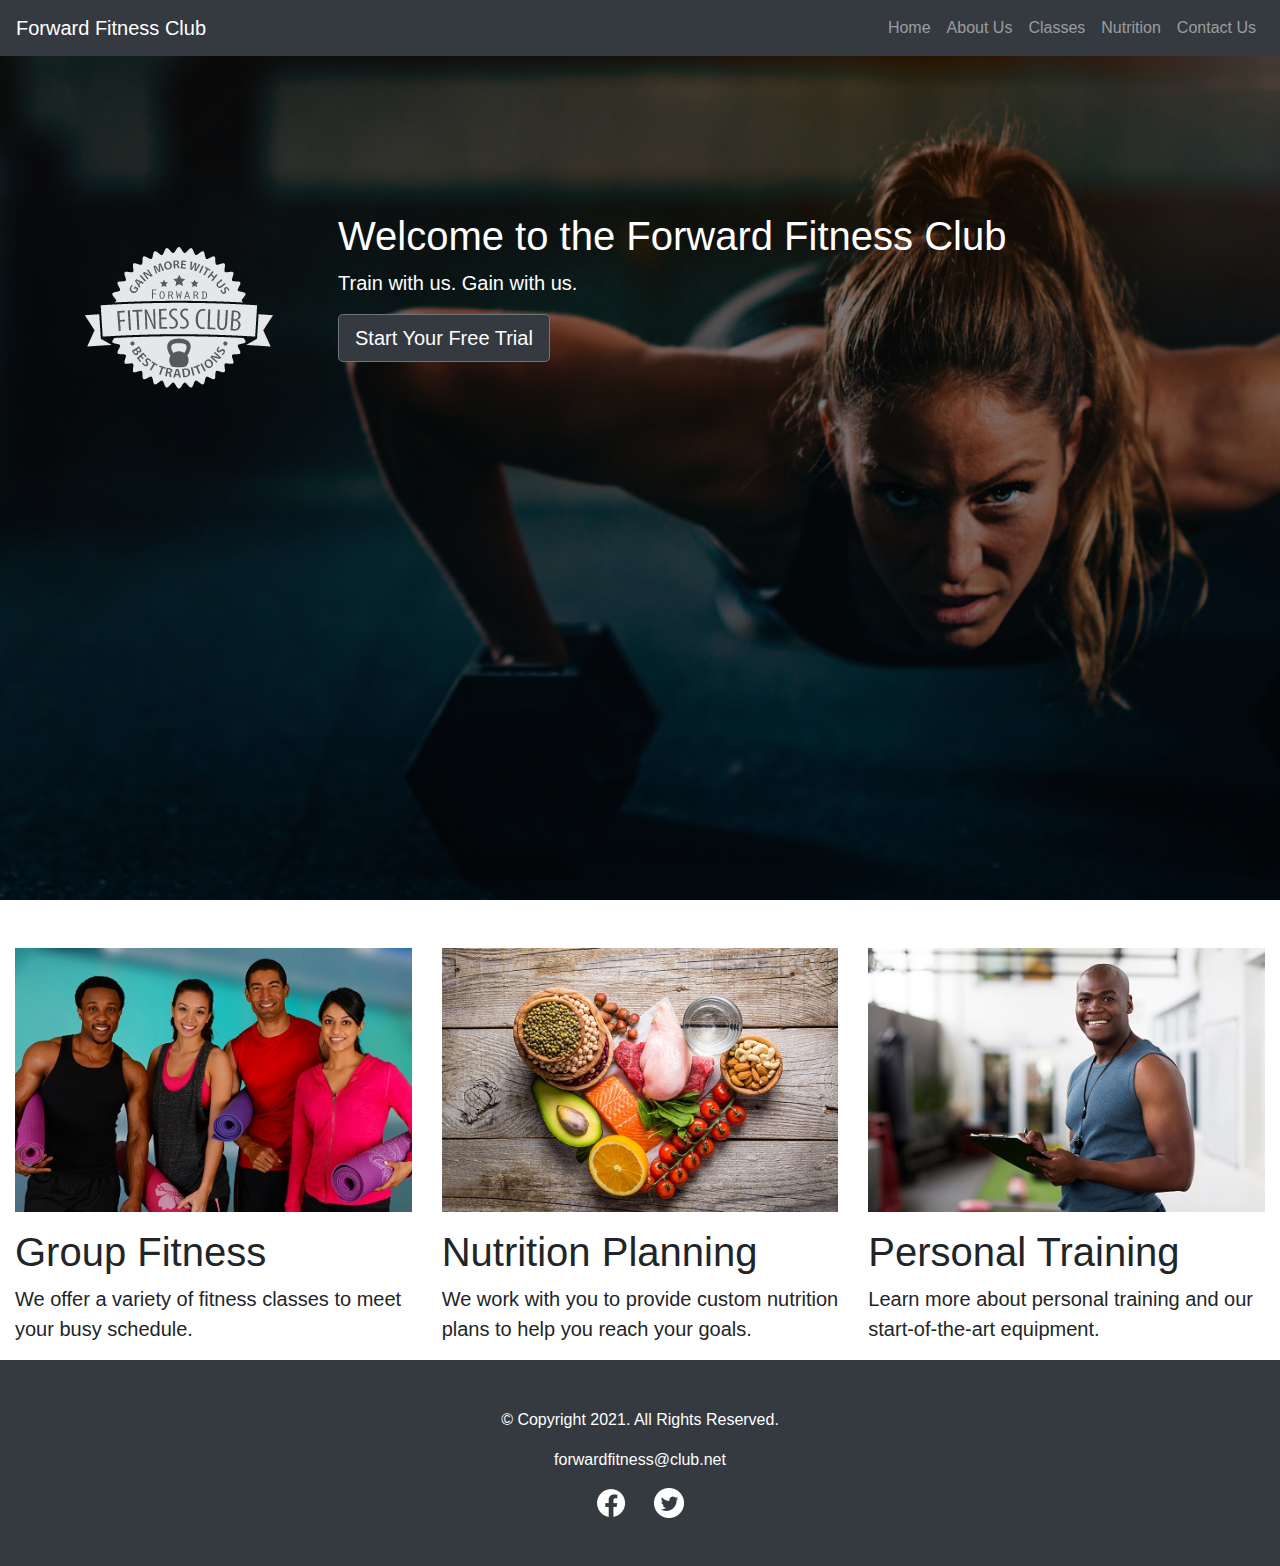
<file: index.html>
<!doctype html>
<!-- Eric Davis, 11/21/2023 -->
<html lang="en">
  <head>
    <meta charset="utf-8">
    <meta name="viewport" content="width=device-width, initial-scale=1">
	<meta name="description" content="The Forward Fitness Club is an elite fitness center dedicated to helping clients achieve their fitness and nutrition goals.">
	
	<!-- Favicon -->
	<link rel="shortcut icon" href="images/favicon.ico">
	<link rel="icon" type="image/png" sizes="32x32" href="images/favicon-32.png">
	<link rel="apple-touch-icon" sizes="180x180" href="images/apple-touch-icon.png">
	<link rel="icon" sizes="192x192" href="images/android-chrome-192.png">
	<script src="https://cdn.jsdelivr.net/npm/bootstrap@5.3.2/dist/js/bootstrap.bundle.min.js" integrity="sha384-C6RzsynM9kWDrMNeT87bh95OGNyZPhcTNXj1NW7RuBCsyN/o0jlpcV8Qyq46cDfL" crossorigin="anonymous"></script>
	  
	<!-- Bootstrap CSS -->
    <link rel="stylesheet" href="https://stackpath.bootstrapcdn.com/bootstrap/4.3.1/css/bootstrap.min.css" integrity="sha384-ggOyR0iXCbMQv3Xipma34MD+dH/1fQ784/j6cY/iJTQUOhcWr7x9JvoRxT2MZw1T" crossorigin="anonymous">
      
	<!-- My Style Sheet --> 
	<link rel="stylesheet" href="css/styles.css"> 
	   
    <title>Bootstrap demo</title>
  </head>
  <body>
<!-- Bootstrap Navigation bar -->
   <nav class="navbar navbar-expand-sm navbar-dark bg-dark fixed-top">
    
        <a class="navbar-brand" href="index.html">Forward Fitness Club</a>
        
        <!-- Hamburger menu icon -->
        <button class="navbar-toggler" type="button" data-toggle="collapse" data-target="#navbarResponsive" aria-controls="navbarResponsive" aria-expanded="false" aria-label="Toggle navigation">
            <span class="navbar-toggler-icon"></span>
        </button>
        
        <!-- Navbar links -->
        <div class="collapse navbar-collapse" id="navbarResponsive">
            <ul class="navbar-nav ml-auto">
                <li class="nav-item">
                    <a class="nav-link" href="index.html">Home</a>
                </li>
                <li class="nav-item">
                    <a class="nav-link" href="about.html">About Us</a>
                </li>
                <li class="nav-item">
                    <a class="nav-link" href="classes.html">Classes</a>
                </li>
                <li class="nav-item">
                    <a class="nav-link" href="nutrition.html">Nutrition</a>
                </li>
                <li class="nav-item">
                    <a class="nav-link" href="contact.html">Contact Us</a>
                </li>
              </ul>
        </div>

    </nav>

<!-- Header and Hero Image -->
<header class="jumbotron-fluid hero">
	<div class="container welcome text-white">
		<img src="images/forward-fitness-logo.png" alt="Forward Fitness Club logo" class="float-left mr-3 img-fluid">
		<h1>Welcome to the Forward Fitness Club</h1>
		<p>Train with us. Gain with us.</p>
		<a href="contact.html" role="button" class="btn btn-outline-secondary btn-lg bg-dark text-white">Start Your Free Trial</a>
	</div>
</header>

 <!-- Main Content Area -->
<main class="container-fluid mt-5"> 
	<div class="row">
		<div class="col-sm-4">
			<figure> 
				<a href="classes.html"><img src="images/fitness-group.jpg" alt="group of fitness people" class="img-fluid"></a> 
			</figure>
			<h1>Group Fitness</h1>
			<p class="lead">We offer a variety of fitness classes to meet your busy schedule.</p>
		</div>
		<div class="col-sm-4">
			<figure>
				<a href="nutrition.html"><img src="images/food-heart.jpg" alt="group of fitness people" class="img-fluid"></a>
			</figure>
			<h1>Nutrition Planning</h1>
			<p class="lead">We work with you to provide custom nutrition plans to help you reach your goals.</p>
		</div>
		<div class="col-sm-4">
			<figure> 
				<a href="about.html"><img src="images/personal-trainer.jpg" alt="group of fitness people" class="img-fluid"></a>
			</figure>
			<h1>Personal Training</h1>
			<p class="lead">Learn more about personal training and our start-of-the-art equipment.</p>
		</div> 
	</div>
</main> 

 <!-- Footer -->
    <footer class="jumbotron-fluid text-center bg-dark p-5">
       
        <div class="container text-white">
            <p>&copy; Copyright 2021. All Rights Reserved.</p>
            <p><a href="mailto:forwardfitness@club.net" class="text-white">forwardfitness@club.net</a></p>
            <a href="https://www.facebook.com/fwdfitclub" target="_blank"><img src="images/facebook-logo.png" alt="black and white Facebook logo" class="pr-4"></a> 
            <a href="https://twitter.com/fwdfitclub" target="_blank"><img src="images/twitter-logo.png" alt="black and white Twitter logo"></a> 
        </div>
        
    </footer>  

    <!-- Optional JavaScript -->
    <!-- jQuery first, then Popper.js, then Bootstrap JS -->
    <script src="https://code.jquery.com/jquery-3.3.1.slim.min.js" integrity="sha384-q8i/X+965DzO0rT7abK41JStQIAqVgRVzpbzo5smXKp4YfRvH+8abtTE1Pi6jizo" crossorigin="anonymous"></script>
    <script src="https://cdnjs.cloudflare.com/ajax/libs/popper.js/1.14.7/umd/popper.min.js" integrity="sha384-UO2eT0CpHqdSJQ6hJty5KVphtPhzWj9WO1clHTMGa3JDZwrnQq4sF86dIHNDz0W1" crossorigin="anonymous"></script>
    <script src="https://stackpath.bootstrapcdn.com/bootstrap/4.3.1/js/bootstrap.min.js" integrity="sha384-JjSmVgyd0p3pXB1rRibZUAYoIIy6OrQ6VrjIEaFf/nJGzIxFDsf4x0xIM+B07jRM" crossorigin="anonymous"></script>
    <script src="scripts/script.js"></script>
  </body>
</html>
</file>
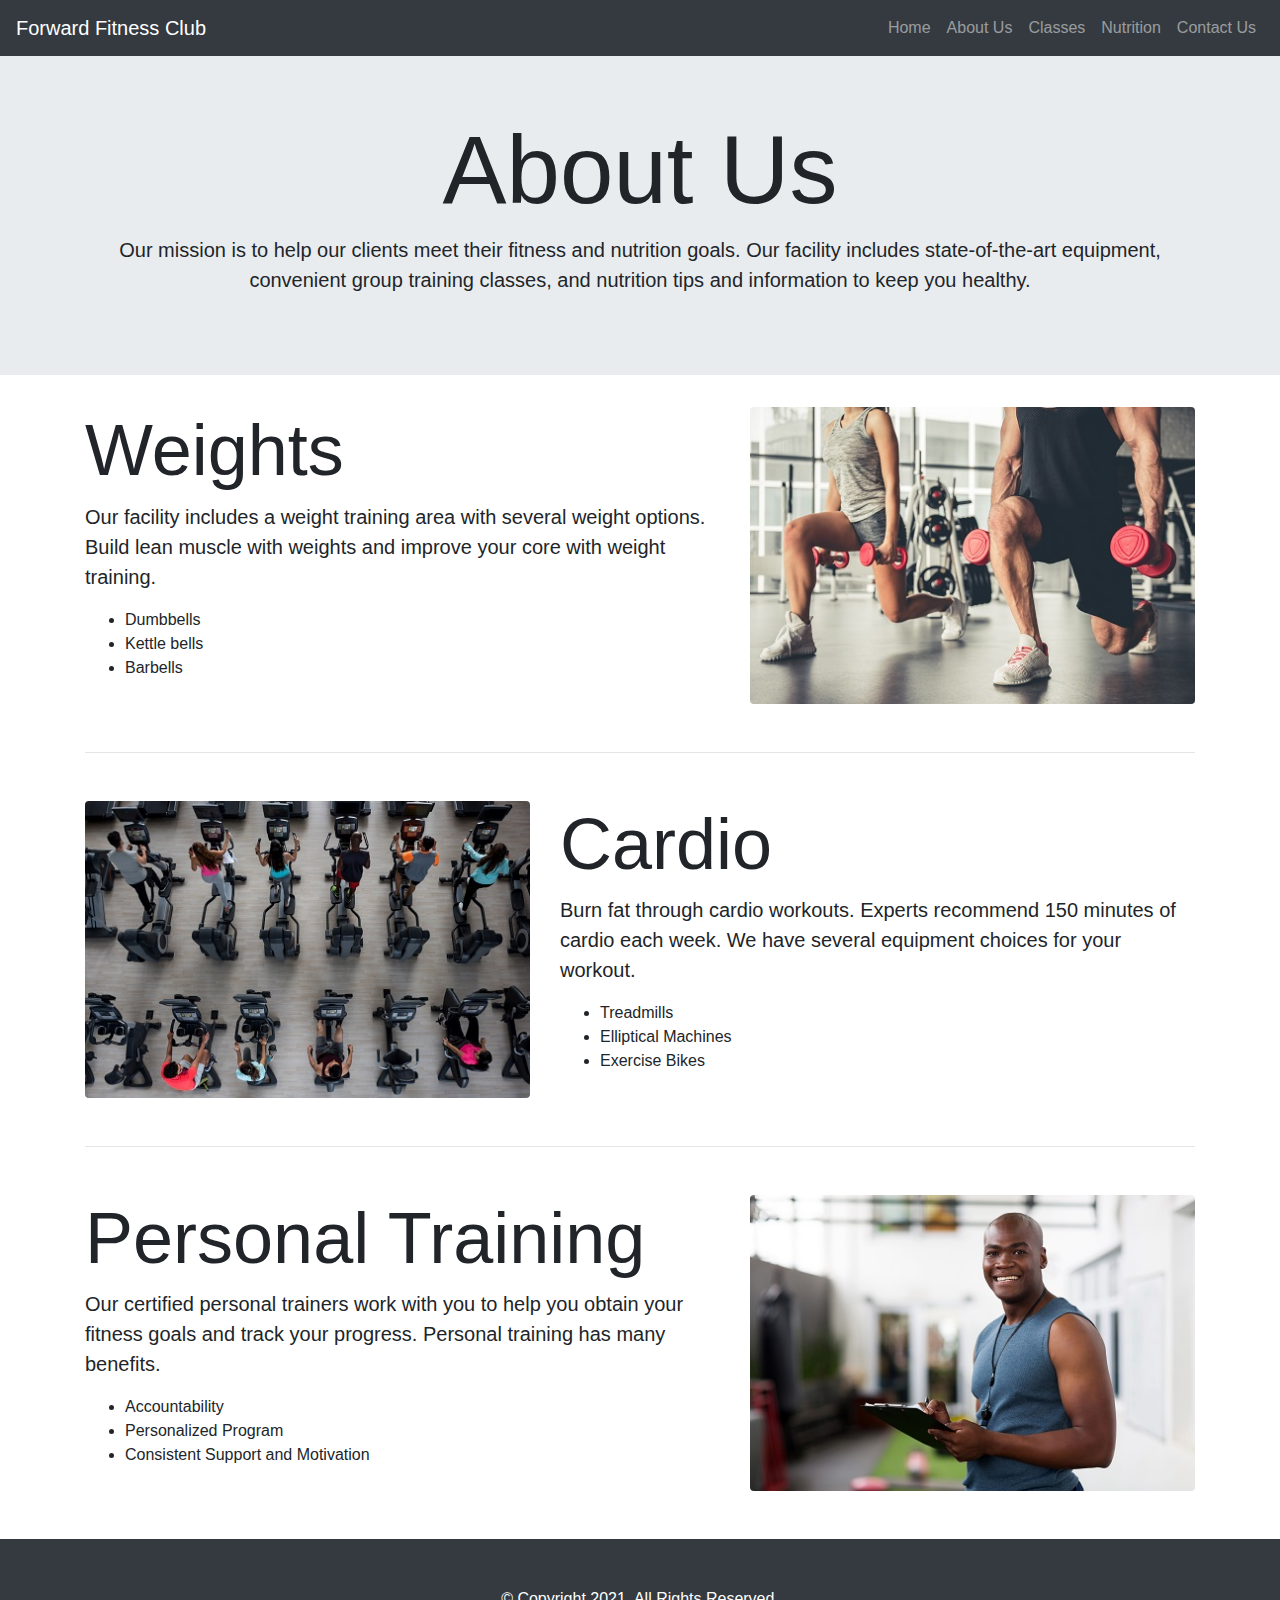
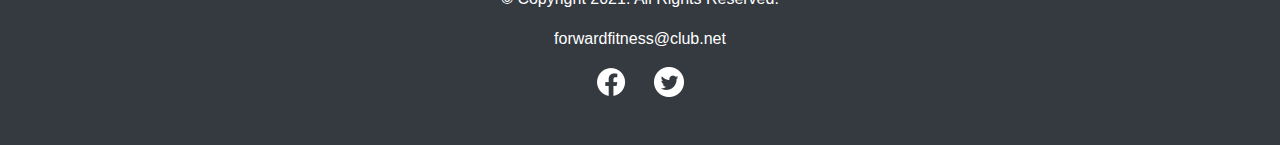
<file: about.html>
<!doctype html>
<!-- Student Name, Current Date -->
<html lang="en">
  <head>
    <!-- Required meta tags -->
    <meta charset="utf-8">
    <meta name="viewport" content="width=device-width, initial-scale=1, shrink-to-fit=no">
    <meta name="description" content="The Forward Fitness Club is an elite fitness center dedicated to helping clients achieve their fitness and nutrition goals.">
    
    <!-- Favicon -->
    <link rel="shortcut icon" href="images/favicon.ico">
	<link rel="icon" type="image/png" sizes="32x32" href="images/favicon-32.png">
    <link rel="apple-touch-icon" sizes="180x180" href="images/apple-touch-icon.png">
	<link rel="icon" sizes="192x192" href="images/android-chrome-192.png">

    <!-- Bootstrap CSS -->
    <link rel="stylesheet" href="https://stackpath.bootstrapcdn.com/bootstrap/4.3.1/css/bootstrap.min.css" integrity="sha384-ggOyR0iXCbMQv3Xipma34MD+dH/1fQ784/j6cY/iJTQUOhcWr7x9JvoRxT2MZw1T" crossorigin="anonymous">
    
    <!-- My Style Sheet -->
    <link rel="stylesheet" href="css/styles.css">

    <title>Equipment - Personal Training | Forward Fitness Club</title>
  </head>
  <body>
    
    <!-- Bootstrap Navigation bar -->
    <nav class="navbar navbar-expand-sm navbar-dark bg-dark fixed-top">
    
        <a class="navbar-brand" href="index.html">Forward Fitness Club</a>
        
        <!-- Hamburger menu icon -->
        <button class="navbar-toggler" type="button" data-toggle="collapse" data-target="#navbarResponsive" aria-controls="navbarResponsive" aria-expanded="false" aria-label="Toggle navigation">
            <span class="navbar-toggler-icon"></span>
        </button>
        
        <!-- Navbar links -->
        <div class="collapse navbar-collapse" id="navbarResponsive">
            <ul class="navbar-nav ml-auto">
                <li class="nav-item">
                    <a class="nav-link" href="index.html">Home</a>
                </li>
                <li class="nav-item">
                    <a class="nav-link" href="about.html">About Us</a>
                </li>
                <li class="nav-item">
                    <a class="nav-link" href="classes.html">Classes</a>
                </li>
                <li class="nav-item">
                    <a class="nav-link" href="nutrition.html">Nutrition</a>
                </li>
                <li class="nav-item">
                    <a class="nav-link" href="contact.html">Contact Us</a>
                </li>
              </ul>
        </div>

    </nav>
    
    <!-- Header and Hero Image -->
    <header class="jumbotron jumbotron-fluid text-center mt-5">
          <div class="container">
            <h1 class="display-1">About Us</h1>
            <p class="lead">Our mission is to  help our clients meet their fitness and nutrition goals. Our facility includes state-of-the-art equipment, convenient group training classes, and nutrition tips and information to keep you healthy.</p>
          </div>
    </header>
    
    <!-- Main Content Area -->
       <main class="container mb-5">
            <div class="row">
              <div class="col-md-7">
                <h2 class="display-3">Weights</h2>
                <p class="lead">Our facility includes a weight training area with several weight options. Build lean muscle with weights and improve your core with weight training.</p>
                <ul>
					<li>Dumbbells</li>
					<li>Kettle bells</li>
					<li>Barbells</li>
				</ul>
              </div>
              <div class="col-md-5">
                <img src="images/people-with-weights.jpg" alt="Two people working out with a weight in each hand" class="img-fluid rounded">
              </div>
            </div>

            <hr class="my-5">

            <div class="row">
              <div class="col-md-7 order-2">
                <h2 class="display-3">Cardio</h2>
                <p class="lead">Burn fat through cardio workouts. Experts recommend 150 minutes of cardio each week. We have several equipment choices for your workout.</p>
                <ul>
					<li>Treadmills</li>
					<li>Elliptical Machines</li>
					<li>Exercise Bikes</li>
				</ul>
              </div>
              <div class="col-md-5">
                <img src="images/people-workingout-machines.jpg" alt="Cardio Equipment" class="img-fluid rounded">
              </div>
            </div>

            <hr  class="my-5">
            
            <div class="row">
              <div class="col-md-7">
                <h2 class="display-3">Personal Training</h2>
                <p class="lead">Our certified personal trainers work with you to help you obtain your fitness goals and track your progress. Personal training has many benefits.</p>
                <ul>
					<li>Accountability</li>
					<li>Personalized Program</li>
					<li>Consistent Support and Motivation</li>
				</ul>
              </div>
              <div class="col-md-5">
                <img src="images/personal-trainer.jpg" alt="Personal Training" class="img-fluid rounded">
              </div>
           </div>
            
         </main>
            
    <!-- Footer -->
    <footer class="jumbotron-fluid text-center bg-dark p-5">
       
        <div class="container text-white">
            <p>&copy; Copyright 2021. All Rights Reserved.</p>
            <p><a href="mailto:forwardfitness@club.net" class="text-white">forwardfitness@club.net</a></p>
            <a href="https://www.facebook.com/fwdfitclub" target="_blank"><img src="images/facebook-logo.png" alt="black and white Facebook logo" class="pr-4"></a> 
            <a href="https://twitter.com/fwdfitclub" target="_blank"><img src="images/twitter-logo.png" alt="black and white Twitter logo"></a> 
        </div>
        
    </footer>  

    <!-- Optional JavaScript -->
    <!-- jQuery first, then Popper.js, then Bootstrap JS -->
    <script src="https://code.jquery.com/jquery-3.3.1.slim.min.js" integrity="sha384-q8i/X+965DzO0rT7abK41JStQIAqVgRVzpbzo5smXKp4YfRvH+8abtTE1Pi6jizo" crossorigin="anonymous"></script>
    <script src="https://cdnjs.cloudflare.com/ajax/libs/popper.js/1.14.7/umd/popper.min.js" integrity="sha384-UO2eT0CpHqdSJQ6hJty5KVphtPhzWj9WO1clHTMGa3JDZwrnQq4sF86dIHNDz0W1" crossorigin="anonymous"></script>
    <script src="https://stackpath.bootstrapcdn.com/bootstrap/4.3.1/js/bootstrap.min.js" integrity="sha384-JjSmVgyd0p3pXB1rRibZUAYoIIy6OrQ6VrjIEaFf/nJGzIxFDsf4x0xIM+B07jRM" crossorigin="anonymous"></script>
    <script src="scripts/script.js"></script>
  </body>
</html>
</file>
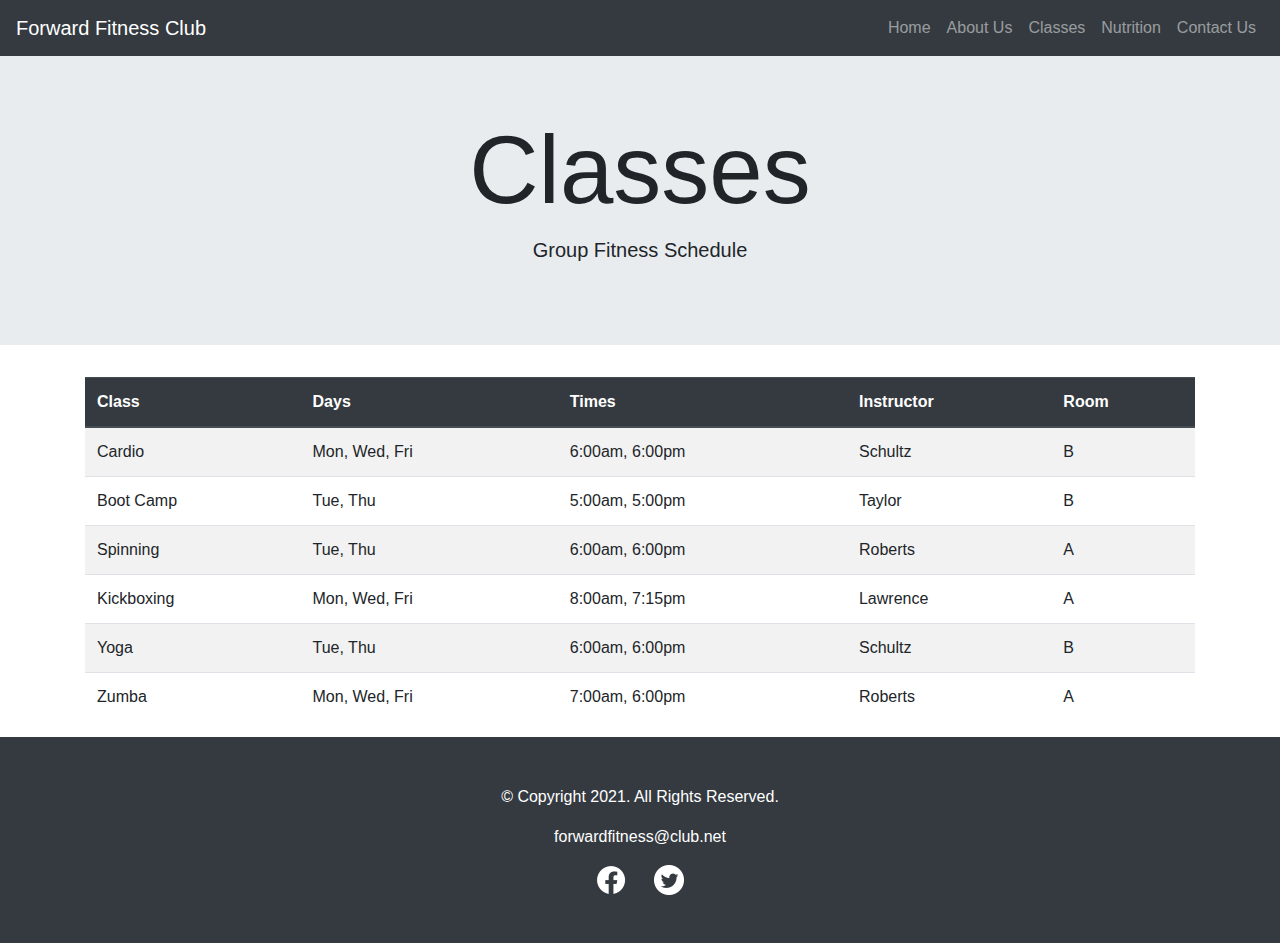
<file: classes.html>
<!doctype html>
<!-- Student Name, Current Date -->
<html lang="en">
  <head>
    <!-- Required meta tags -->
    <meta charset="utf-8">
    <meta name="viewport" content="width=device-width, initial-scale=1, shrink-to-fit=no">
    <meta name="description" content="The Forward Fitness Club is an elite fitness center dedicated to helping clients achieve their fitness and nutrition goals.">
    
    <!-- Favicon -->
    <link rel="shortcut icon" href="images/favicon.ico">
	<link rel="icon" type="image/png" sizes="32x32" href="images/favicon-32.png">
    <link rel="apple-touch-icon" sizes="180x180" href="images/apple-touch-icon.png">
	<link rel="icon" sizes="192x192" href="images/android-chrome-192.png">

    <!-- Bootstrap CSS -->
    <link rel="stylesheet" href="https://stackpath.bootstrapcdn.com/bootstrap/4.3.1/css/bootstrap.min.css" integrity="sha384-ggOyR0iXCbMQv3Xipma34MD+dH/1fQ784/j6cY/iJTQUOhcWr7x9JvoRxT2MZw1T" crossorigin="anonymous">
    
    <!-- My Style Sheet -->
    <link rel="stylesheet" href="css/styles.css">
    
    <title>Fitness Class Schedule | Forward Fitness Club</title>
  </head>
  <body>
   
   <!-- Bootstrap Navigation bar -->
   <nav class="navbar navbar-expand-sm navbar-dark bg-dark fixed-top">
    
        <a class="navbar-brand" href="index.html">Forward Fitness Club</a>
        
        <!-- Hamburger menu icon -->
        <button class="navbar-toggler" type="button" data-toggle="collapse" data-target="#navbarResponsive" aria-controls="navbarResponsive" aria-expanded="false" aria-label="Toggle navigation">
            <span class="navbar-toggler-icon"></span>
        </button>
        
        <!-- Navbar links -->
        <div class="collapse navbar-collapse" id="navbarResponsive">
            <ul class="navbar-nav ml-auto">
                <li class="nav-item">
                    <a class="nav-link" href="index.html">Home</a>
                </li>
                <li class="nav-item">
                    <a class="nav-link" href="about.html">About Us</a>
                </li>
                <li class="nav-item">
                    <a class="nav-link" href="classes.html">Classes</a>
                </li>
                <li class="nav-item">
                    <a class="nav-link" href="nutrition.html">Nutrition</a>
                </li>
                <li class="nav-item">
                    <a class="nav-link" href="contact.html">Contact Us</a>
                </li>
              </ul>
        </div>

    </nav>
    <!-- Header -->
    <header class="jumbotron jumbotron-fluid text-center mt-5">
      <div class="container">
        <h1 class="display-1">Classes</h1>
        <p class="lead">Group Fitness Schedule</p>
      </div>
    </header>
       
    <!-- Main Content Area -->
    <main class="container">

        <div class="mobile">

            <h3>Group Fitness Classes</h3>
            <p>Boot Camp: TR 5am &amp; 5pm</p>
            <p>Cardio: MWF 6am &amp; 6pm</p>
            <p>Kickboxing: MWF 8am &amp; 7:15pm</p>
            <p>Spinning: TR 6am &amp; 6pm</p>
            <p>Yoga: TR 6am &amp; 6pm</p>
            <p>Zumba: MWF 7am &amp; 6pm</p>

        </div>
            
        <div class="tablet-desktop">

          <table class="table table-striped table-hover">
             <thead class="thead-dark">
              <tr><!-- Row 1 -->
                <th>Class</th>
                <th>Days</th>
                <th>Times</th>
                <th>Instructor</th>
                <th>Room</th>
              </tr>
            </thead>
            <tbody>
              <tr><!-- Row 2 -->
                <td>Cardio</td>
                <td>Mon, Wed, Fri</td>
                <td>6:00am, 6:00pm</td>
                <td>Schultz</td>
                <td>B</td>
              </tr>
              <tr><!-- Row 3 -->
                <td>Boot Camp</td>
                <td>Tue, Thu</td>
                <td>5:00am, 5:00pm</td>
                <td>Taylor</td>
                <td>B</td>
              </tr>
              <tr><!-- Row 4 -->
                <td>Spinning</td>
                <td>Tue, Thu</td>
                <td>6:00am, 6:00pm</td>
                <td>Roberts</td>
                <td>A</td>
              </tr>
              <tr><!-- Row 5 -->
                <td>Kickboxing</td>
                <td>Mon, Wed, Fri</td>
                <td>8:00am, 7:15pm</td>
                <td>Lawrence</td>
                <td>A</td>
              </tr>
              <tr><!-- Row 6 -->
                <td>Yoga</td>
                <td>Tue, Thu</td>
                <td>6:00am, 6:00pm</td>
                <td>Schultz</td>
                <td>B</td>
              </tr>
              <tr><!-- Row 7 -->
                <td>Zumba</td>
                <td>Mon, Wed, Fri</td>
                <td>7:00am, 6:00pm</td>
                <td>Roberts</td>
                <td>A</td>
              </tr>
            </tbody>
          </table>
        </div>

    </main>
         
    <!-- Footer -->
    <footer class="jumbotron-fluid text-center bg-dark p-5">
       
        <div class="container text-white">
            <p>&copy; Copyright 2021. All Rights Reserved.</p>
            <p><a href="mailto:forwardfitness@club.net" class="text-white">forwardfitness@club.net</a></p>
            <a href="https://www.facebook.com/fwdfitclub" target="_blank"><img src="images/facebook-logo.png" alt="black and white Facebook logo" class="pr-4"></a> 
            <a href="https://twitter.com/fwdfitclub" target="_blank"><img src="images/twitter-logo.png" alt="black and white Twitter logo"></a> 
        </div>
        
    </footer>  

    <!-- Optional JavaScript -->
    <!-- jQuery first, then Popper.js, then Bootstrap JS -->
    <script src="https://code.jquery.com/jquery-3.3.1.slim.min.js" integrity="sha384-q8i/X+965DzO0rT7abK41JStQIAqVgRVzpbzo5smXKp4YfRvH+8abtTE1Pi6jizo" crossorigin="anonymous"></script>
    <script src="https://cdnjs.cloudflare.com/ajax/libs/popper.js/1.14.7/umd/popper.min.js" integrity="sha384-UO2eT0CpHqdSJQ6hJty5KVphtPhzWj9WO1clHTMGa3JDZwrnQq4sF86dIHNDz0W1" crossorigin="anonymous"></script>
    <script src="https://stackpath.bootstrapcdn.com/bootstrap/4.3.1/js/bootstrap.min.js" integrity="sha384-JjSmVgyd0p3pXB1rRibZUAYoIIy6OrQ6VrjIEaFf/nJGzIxFDsf4x0xIM+B07jRM" crossorigin="anonymous"></script>
    <script src="scripts/script.js"></script>
  </body>
</html>
</file>
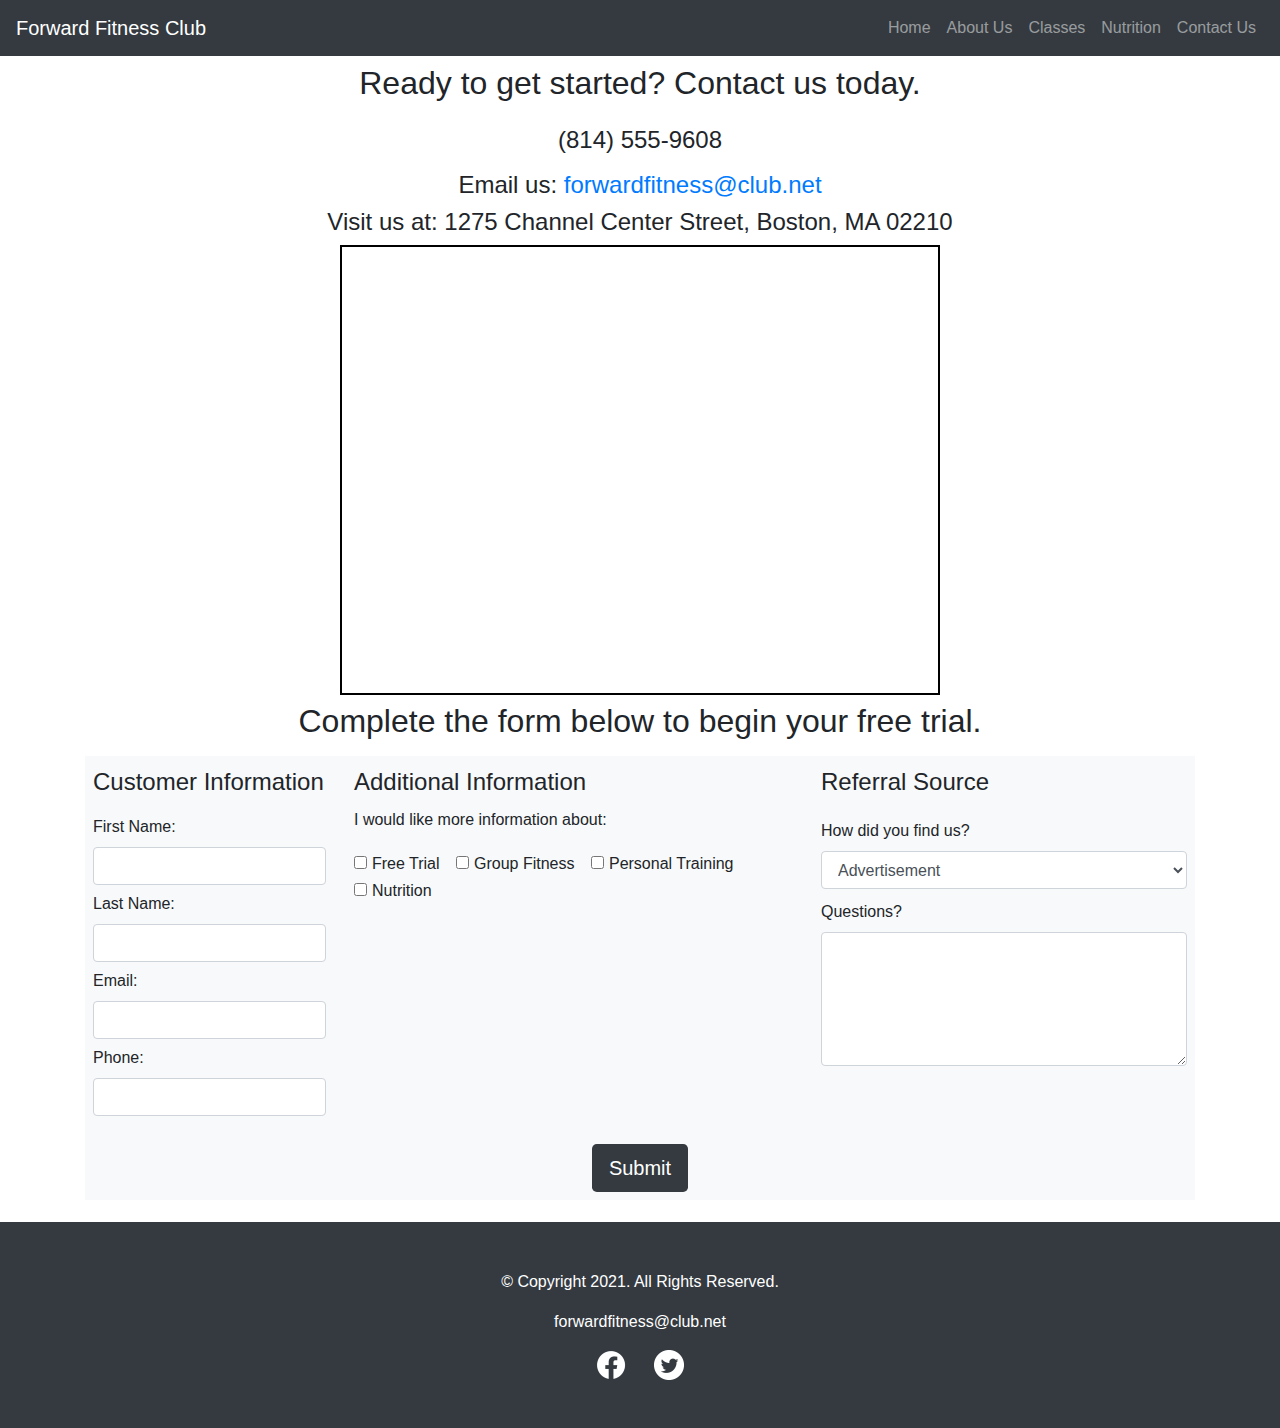
<file: contact.html>
<!doctype html>
<!-- Student Name, Current Date -->
<html lang="en">
  <head>
    <!-- Required meta tags -->
    <meta charset="utf-8">
    <meta name="viewport" content="width=device-width, initial-scale=1, shrink-to-fit=no">
    <meta name="description" content="The Forward Fitness Club is an elite fitness center dedicated to helping clients achieve their fitness and nutrition goals.">
    
    <!-- Favicon -->
    <link rel="shortcut icon" href="images/favicon.ico">
	<link rel="icon" type="image/png" sizes="32x32" href="images/favicon-32.png">
    <link rel="apple-touch-icon" sizes="180x180" href="images/apple-touch-icon.png">
	<link rel="icon" sizes="192x192" href="images/android-chrome-192.png">

    <!-- Bootstrap CSS -->
    <link rel="stylesheet" href="https://stackpath.bootstrapcdn.com/bootstrap/4.3.1/css/bootstrap.min.css" integrity="sha384-ggOyR0iXCbMQv3Xipma34MD+dH/1fQ784/j6cY/iJTQUOhcWr7x9JvoRxT2MZw1T" crossorigin="anonymous">
    
    <!-- My Style Sheet -->
    <link rel="stylesheet" href="css/styles.css">
    
    <title>Contact Us - Location | Forward Fitness Club</title>
  </head>
  <body>
   
   <!-- Bootstrap Navigation bar -->
   <nav class="navbar navbar-expand-sm navbar-dark bg-dark fixed-top">
    
        <a class="navbar-brand" href="index.html">Forward Fitness Club</a>
        
        <!-- Hamburger menu icon -->
        <button class="navbar-toggler" type="button" data-toggle="collapse" data-target="#navbarResponsive" aria-controls="navbarResponsive" aria-expanded="false" aria-label="Toggle navigation">
            <span class="navbar-toggler-icon"></span>
        </button>
        
        <!-- Navbar links -->
        <div class="collapse navbar-collapse" id="navbarResponsive">
            <ul class="navbar-nav ml-auto">
                <li class="nav-item">
                    <a class="nav-link" href="index.html">Home</a>
                </li>
                <li class="nav-item">
                    <a class="nav-link" href="about.html">About Us</a>
                </li>
                <li class="nav-item">
                    <a class="nav-link" href="classes.html">Classes</a>
                </li>
                <li class="nav-item">
                    <a class="nav-link" href="nutrition.html">Nutrition</a>
                </li>
                <li class="nav-item">
                    <a class="nav-link" href="contact.html">Contact Us</a>
                </li>
              </ul>
        </div>

    </nav>
       
    <!-- Main Content Area -->
    <main class="container mt-5">
		
        <div class="text-center">

            <h2 class="py-3">Ready to get started? Contact us today.</h2> 					
            <h4 class="mobile mb-3"><a href="tel:8145559608" role="button" class="btn btn-outline-secondary btn-lg bg-dark text-white">(814) 555-9608</a></h4>
            <h4 class="tablet-desktop tel-num mb-3">(814) 555-9608</h4>
            <h4>Email us: <a href="mailto:forwardfitness@club.net" class="contact-email-link">forwardfitness@club.net</a></h4>
            <h4>Visit us at: 1275 Channel Center Street, Boston, MA 02210</h4>

            <iframe src="https://www.google.com/maps/embed?pb=!1m18!1m12!1m3!1d2948.8517572084897!2d-71.05362748503984!3d42.34568384400281!2m3!1f0!2f0!3f0!3m2!1i1024!2i768!4f13.1!3m3!1m2!1s0x89e37a7dc2b67e7b%3A0x36ec93427cd9c5f1!2sChannel+Center+St%2C+Boston%2C+MA+02210!5e0!3m2!1sen!2sus!4v1558137213400!5m2!1sen!2sus" width="600" height="450" allowfullscreen class="map"></iframe>

        </div>

        <div id="form">

            <h2 class="text-center">Complete the form below to begin your free trial.</h2> 

            <form class="form-grid p-2 mt-3 bg-light"><!-- Start Form -->

                <fieldset class="mb-2 form-group">
                    <legend>Customer Information</legend>
                    <label for="fName">First Name:</label>
                    <input type="text" name="fName" id="fName" class="form-control" required>

                    <label for="lName">Last Name:</label>
                    <input type="text" name="lName" id="lName" class="form-control" required> 

                    <label for="email">Email:</label>
                    <input type="email" name="email" id="email" class="form-control" required>

                    <label for="phone">Phone:</label>
                    <input type="tel" id="phone" name="phone" class="form-control" required>
                </fieldset>

                <fieldset class="mb-2 ml-2 form-group">
                    <legend>Additional Information</legend>
                    <p>I would like more information about:</p>

                    <div class="form-check form-check-inline">
                        <input type="checkbox" name="interest" id="trial" value="Free Trial" class="form-check-input">
                        <label for="trial" class="form-check-label">Free Trial</label>
                    </div>
                       
                    <div class="form-check form-check-inline">
                        <input type="checkbox" name="interest" id="grpfit" value="Group Fitness" class="form-check-input">
                        <label for="grpfit" class="form-check-label">Group Fitness</label>
                    </div>

                    <div class="form-check form-check-inline">
                        <input type="checkbox" name="interest" id="prtrain" value="Personal Training" class="form-check-input">
                        <label for="prtrain" class="form-check-label">Personal Training</label>
                    </div>

                    <div class="form-check form-check-inline">
                        <input type="checkbox" name="interest" id="nutr" value="Nutrition" class="form-check-input">
                        <label for="nutr" class="form-check-label">Nutrition</label>
                    </div>
                </fieldset>

                <fieldset class="mb-2 form-group">
                        <legend>Referral Source</legend>
                        <label for="reference">How did you find us?</label>
                        <select name="reference" id="reference" class="form-control">
                            <option value="ad">Advertisement</option>
                            <option value="friend">Friend</option>
                            <option value="google">Google</option>
                            <option value="social">Social Media</option>
                            <option value="other">Other</option>
                        </select>

                        <label for="questions">Questions?</label>
                        <textarea id="questions" name="questions" rows="5" cols="35" class="form-control"></textarea>
                </fieldset>

                <input type="submit" id="submit" value="Submit" class="btn  btn-lg bg-dark text-white mx-auto d-block">

            </form>

        </div>
			
    </main>
         
    <!-- Footer -->
    <footer class="jumbotron-fluid text-center bg-dark p-5">
       
        <div class="container text-white">
            <p>&copy; Copyright 2021. All Rights Reserved.</p>
            <p><a href="mailto:forwardfitness@club.net" class="text-white">forwardfitness@club.net</a></p>
            <a href="https://www.facebook.com/fwdfitclub" target="_blank"><img src="images/facebook-logo.png" alt="black and white Facebook logo" class="pr-4"></a> 
            <a href="https://twitter.com/fwdfitclub" target="_blank"><img src="images/twitter-logo.png" alt="black and white Twitter logo"></a> 
        </div>
        
    </footer>  

    <!-- Optional JavaScript -->
    <!-- jQuery first, then Popper.js, then Bootstrap JS -->
    <script src="https://code.jquery.com/jquery-3.3.1.slim.min.js" integrity="sha384-q8i/X+965DzO0rT7abK41JStQIAqVgRVzpbzo5smXKp4YfRvH+8abtTE1Pi6jizo" crossorigin="anonymous"></script>
    <script src="https://cdnjs.cloudflare.com/ajax/libs/popper.js/1.14.7/umd/popper.min.js" integrity="sha384-UO2eT0CpHqdSJQ6hJty5KVphtPhzWj9WO1clHTMGa3JDZwrnQq4sF86dIHNDz0W1" crossorigin="anonymous"></script>
    <script src="https://stackpath.bootstrapcdn.com/bootstrap/4.3.1/js/bootstrap.min.js" integrity="sha384-JjSmVgyd0p3pXB1rRibZUAYoIIy6OrQ6VrjIEaFf/nJGzIxFDsf4x0xIM+B07jRM" crossorigin="anonymous"></script>
    <script src="scripts/script.js"></script>
  </body>
</html>
</file>
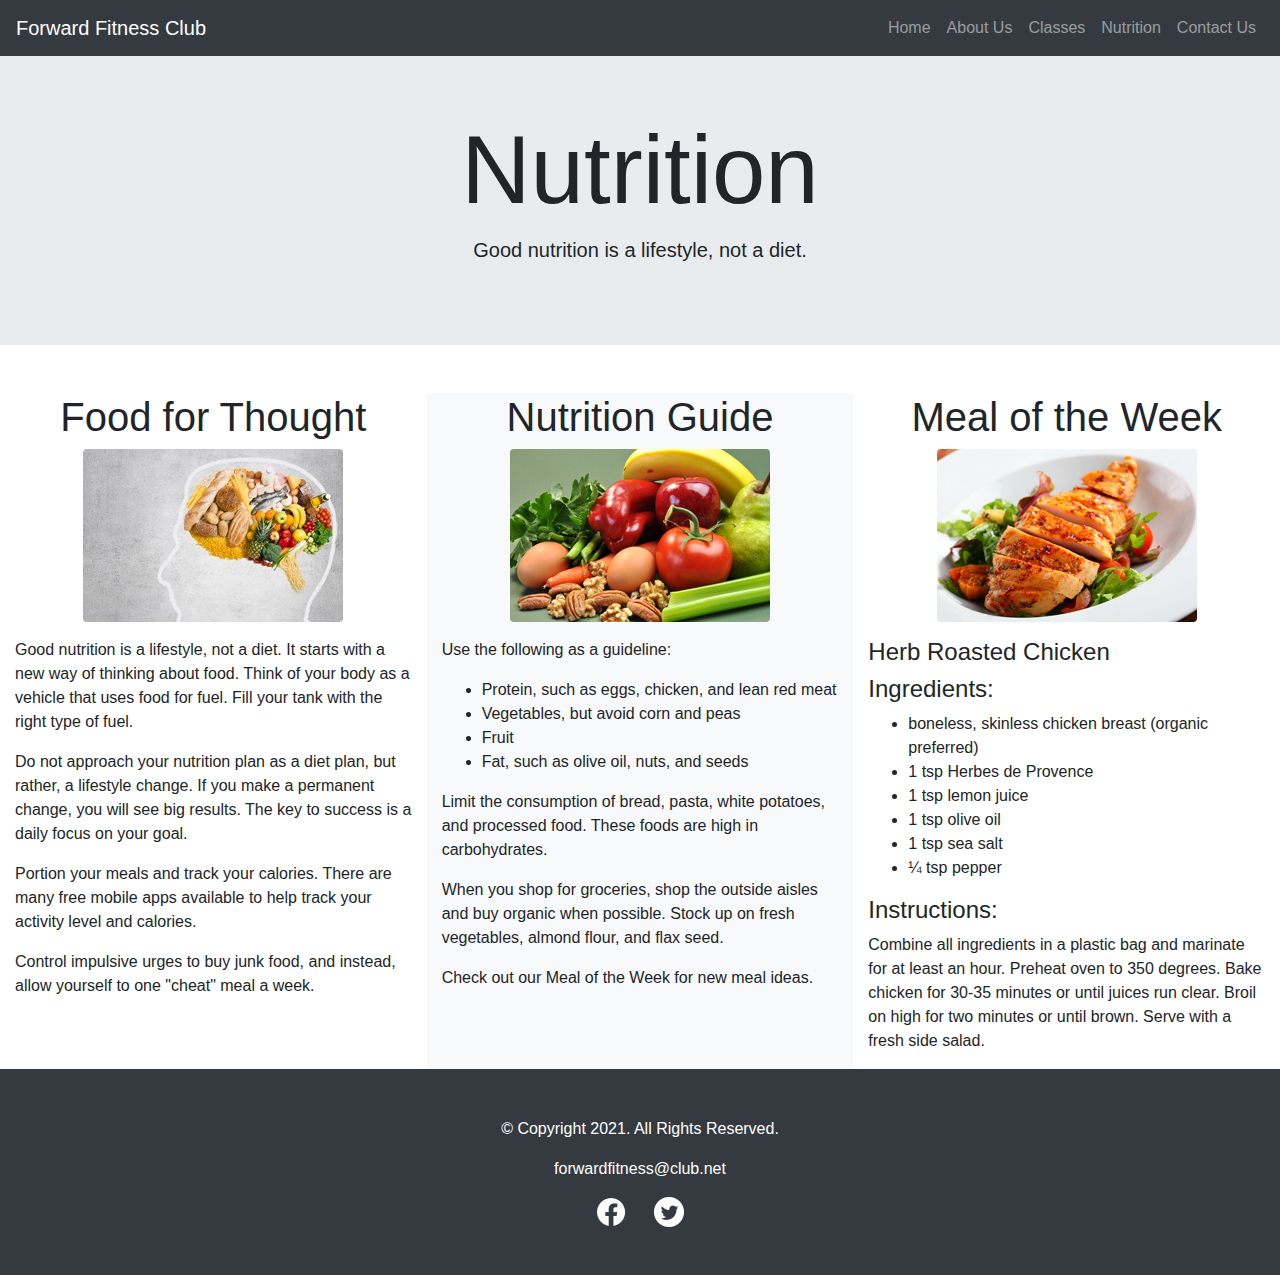
<file: nutrition.html>
<!doctype html>
<!-- Student Name, Current Date -->
<html lang="en">
  <head>
    <!-- Required meta tags -->
    <meta charset="utf-8">
    <meta name="viewport" content="width=device-width, initial-scale=1, shrink-to-fit=no">
    <meta name="description" content="The Forward Fitness Club is an elite fitness center dedicated to helping clients achieve their fitness and nutrition goals.">
    
    <!-- Favicon -->
    <link rel="shortcut icon" href="images/favicon.ico">
	<link rel="icon" type="image/png" sizes="32x32" href="images/favicon-32.png">
    <link rel="apple-touch-icon" sizes="180x180" href="images/apple-touch-icon.png">
	<link rel="icon" sizes="192x192" href="images/android-chrome-192.png">

    <!-- Bootstrap CSS -->
    <link rel="stylesheet" href="https://stackpath.bootstrapcdn.com/bootstrap/4.3.1/css/bootstrap.min.css" integrity="sha384-ggOyR0iXCbMQv3Xipma34MD+dH/1fQ784/j6cY/iJTQUOhcWr7x9JvoRxT2MZw1T" crossorigin="anonymous">
    
    <!-- My Style Sheet -->
    <link rel="stylesheet" href="css/styles.css">
    
    <title>Nutrition Guidance | Forward Fitness Club</title>
  </head>
  <body>
   
   <!-- Bootstrap Navigation bar -->
   <nav class="navbar navbar-expand-sm navbar-dark bg-dark fixed-top">
    
        <a class="navbar-brand" href="index.html">Forward Fitness Club</a>
        
        <!-- Hamburger menu icon -->
        <button class="navbar-toggler" type="button" data-toggle="collapse" data-target="#navbarResponsive" aria-controls="navbarResponsive" aria-expanded="false" aria-label="Toggle navigation">
            <span class="navbar-toggler-icon"></span>
        </button>
        
        <!-- Navbar links -->
        <div class="collapse navbar-collapse" id="navbarResponsive">
            <ul class="navbar-nav ml-auto">
                <li class="nav-item">
                    <a class="nav-link" href="index.html">Home</a>
                </li>
                <li class="nav-item">
                    <a class="nav-link" href="about.html">About Us</a>
                </li>
                <li class="nav-item">
                    <a class="nav-link" href="classes.html">Classes</a>
                </li>
                <li class="nav-item">
                    <a class="nav-link" href="nutrition.html">Nutrition</a>
                </li>
                <li class="nav-item">
                    <a class="nav-link" href="contact.html">Contact Us</a>
                </li>
              </ul>
        </div>

    </nav>
       
       <header class="jumbotron jumbotron-fluid text-center mt-5 ">
          <div class="container">
            <h1 id="nutr" class="display-1">Nutrition</h1>
            <p class="lead">Good nutrition is a lifestyle, not a diet.</p>
          </div>
        </header>
       
       <!-- Main Content Area -->
        <main class="container-fluid mt-5">

                <div class="row">
                   
                    <div class="col-sm-4">
                        <h1 class="text-center font-weight-light">Food for Thought</h1>
                        <figure  class="text-center">
                            <img src="images/food-thought.jpg" alt="food for thought image" class="img-fluid rounded">
                        </figure>
                        <p>Good nutrition is a lifestyle, not a diet. It starts with a new way of thinking about food. Think of your body as a vehicle that uses food for fuel. Fill your tank with the right type of fuel.</p>
                        <p>Do not approach your nutrition plan as a diet plan, but rather, a lifestyle change. If you make a permanent change, you will see big results. The key to success is a daily focus on your goal.</p> 
                        <p>Portion your meals and track your calories. There are many free mobile apps available to help track your activity level and calories.</p>
                        <p>Control impulsive urges to buy junk food, and instead, allow yourself to one "cheat" meal a week.</p>
                    </div>

                    <div class="col-sm-4 bg-light">
                        <h1 class="text-center font-weight-light">Nutrition Guide</h1>
                        <figure class="text-center">
                            <img src="images/fresh-food.jpg" alt="fresh vegetables, fruit, eggs, and nuts" class="img-fluid rounded">
                        </figure>
                        <p>Use the following as a guideline:</p>
                        <ul>
                            <li>Protein, such as eggs, chicken, and lean red meat</li>
                            <li>Vegetables, but avoid corn and peas</li>
                            <li>Fruit</li>
                            <li>Fat, such as olive oil, nuts, and seeds</li>
                        </ul>
                        <p>Limit the consumption of bread, pasta, white potatoes, and processed food. These foods are high in carbohydrates.</p>
                        <p>When you shop for groceries, shop the outside aisles and buy organic when possible. Stock up on fresh vegetables, almond flour, and flax seed.</p>
                        <p>Check out our Meal of the Week for new meal ideas.</p>
                    </div>

                    <div class="col-sm-4">
                        <h1 class="text-center font-weight-light">Meal of the Week</h1>
                        <figure class="text-center">
                            <img src="images/food-chicken.jpg" alt="herb roasted chicken" class="img-fluid rounded">
                        </figure>
                        <h4>Herb Roasted Chicken</h4>
                        <h4>Ingredients:</h4>
                        <ul>
                            <li>boneless, skinless chicken breast (organic preferred)</li>
                            <li>1 tsp Herbes de Provence</li>
                            <li>1 tsp lemon juice</li>
                            <li>1 tsp olive oil</li>
                            <li>1 tsp sea salt</li>
                            <li>&frac14; tsp pepper</li>
                        </ul>
                        <h4>Instructions:</h4>
                        <p>Combine all ingredients in a plastic bag and marinate for at least an hour. Preheat oven to 350 degrees. Bake chicken for 30-35 minutes or until juices run clear. Broil on high for two minutes or until brown. Serve with a fresh side salad.</p>
                    </div>

                </div>

         </main>
         
    <!-- Footer -->
    <footer class="jumbotron-fluid text-center bg-dark p-5">
       
        <div class="container text-white">
            <p>&copy; Copyright 2021. All Rights Reserved.</p>
            <p><a href="mailto:forwardfitness@club.net" class="text-white">forwardfitness@club.net</a></p>
            <a href="https://www.facebook.com/fwdfitclub" target="_blank"><img src="images/facebook-logo.png" alt="black and white Facebook logo" class="pr-4"></a> 
            <a href="https://twitter.com/fwdfitclub" target="_blank"><img src="images/twitter-logo.png" alt="black and white Twitter logo"></a> 
        </div>
        
    </footer>  

    <!-- Optional JavaScript -->
    <!-- jQuery first, then Popper.js, then Bootstrap JS -->
    <script src="https://code.jquery.com/jquery-3.3.1.slim.min.js" integrity="sha384-q8i/X+965DzO0rT7abK41JStQIAqVgRVzpbzo5smXKp4YfRvH+8abtTE1Pi6jizo" crossorigin="anonymous"></script>
    <script src="https://cdnjs.cloudflare.com/ajax/libs/popper.js/1.14.7/umd/popper.min.js" integrity="sha384-UO2eT0CpHqdSJQ6hJty5KVphtPhzWj9WO1clHTMGa3JDZwrnQq4sF86dIHNDz0W1" crossorigin="anonymous"></script>
    <script src="https://stackpath.bootstrapcdn.com/bootstrap/4.3.1/js/bootstrap.min.js" integrity="sha384-JjSmVgyd0p3pXB1rRibZUAYoIIy6OrQ6VrjIEaFf/nJGzIxFDsf4x0xIM+B07jRM" crossorigin="anonymous"></script>
    <script src="scripts/script.js"></script>
  </body>
</html>
</file>
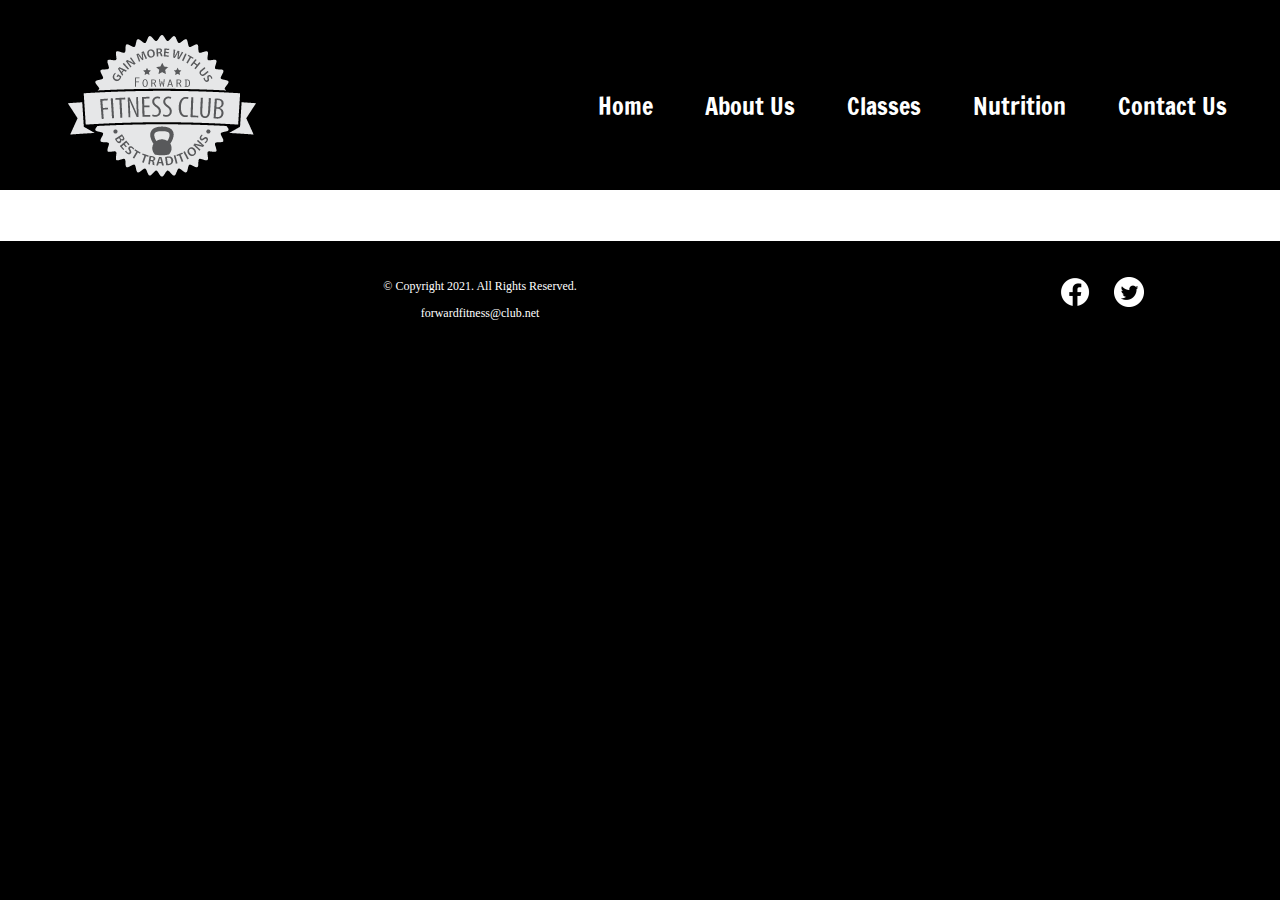
<file: template.html>
<!DOCTYPE html>
 <!-- This website template was created by: Eric Davis -->
<html lang="en">
<head>
	<title>Forward Fitness Club</title>
	<meta charset="utf-8">
	<meta name="viewport" content="width=device-width, initial-scale=1">
	<link rel="preconnect" href="https://fonts.googleapis.com">
	<link rel="preconnect" href="https://fonts.gstatic.com" crossorigin>
	<link href="https://fonts.googleapis.com/css2?family=Francois+One&family=Roboto+Slab:wght@100;200;300;400;500;600;700;800;900&display=swap" rel="stylesheet">
	<link rel="stylesheet" href="css/styles.min.css">
	<link rel="shortcut icon" href="images/favicon.ico"> 
	<link rel="icon" type="image/png" sizes="32x32" href="images/favicon-32.png">
	<link rel="apple-touch-icon" sizes="180x180" href="images/apple-touch-icon.png">
	<link rel="icon" sizes="192x192" href="images/android-chrome-192.png">
</head>
<body>

	<!-- Skip to Content Link -->
	<a class="skip" href="#content">Skip to Content</a>

	<div id="container">
	
		 <!-- Mobile Nav -->
		 <nav class="mobile-nav">
			 <div id="menu-links">
				<a href="index.html">Home</a>
				<a href="about.html">About Us</a>
				<a href="classes.html">Classes</a>
				<a href="nutrition.html">Nutrition</a>
				<a href="contact.html">Contact Us</a>
				<a class="menu-icon" onclick="hamburger()">
					<div>&#9776;</div>
				</a>
			 </div>
		 </nav>

		<!-- Use the header area for the website name or logo --> 
		<header id="ffc-logo">
			
			<a href="index.html">
				<img src="images/forward-fitness-logo.png" alt="Forward Fitness Club logo">
			</a>
		</header>
		
		<!-- Tablet, Desktop Nav -->
		<nav class="tablet-desktop">
		
			<ul>
				<li><a href="index.html">Home</a></li>
				
				<li><a href="about.html">About Us</a></li>
					
				<li><a href="classes.html">Classes</a></li>
					
				<li><a href="nutrition.html">Nutrition</a></li>
				
				<li><a href="contact.html">Contact Us</a></li>
			</ul>
		
		</nav>
		
		 <!-- Use the main area to add the main content of the webpage --> 
		<main id="content">
		</main>
		
		<!-- Use the footer area to add webpage footer content -->
		<footer>
		
			<div class="copyright">
				<p>&copy; Copyright 2021. All Rights Reserved.</p>
				
				<p><a href="mailto:forwardfitness@club.net">forwardfitness@club.net</a></p>
			</div>
			
			<div class="social">
				<a href="https://www.facebook.com/fwdfitclub" target="_blank"><img src="images/facebook-logo.png" alt="black and white Facebook logo"></a>
				<a href="https://twitter.com/fwdfitclub" target="_blank"><img src="images/twitter-logo.png" alt="black and white Twitter logo"></a>
			</div>
		</footer>

		<script src="scripts/script.js"></script>
		
	</div>
	
</body>
</html>
</file>
<file: css/styles.css>
/*
    Student Name: Eric Davis
    File Name: Styles
    Date: 11/22/2023
*/

/* Begin Mobile Styles */

/* Show mobile class, hide tablet-desktop class and menu-links id */
.mobile {
    display: block;
}

.tablet-desktop {
    display: none;
}

/* Style rules for hero image and header */
.hero {
	background-image: linear-gradient(rgba(0, 0, 0, 0.5), rgba(0, 0, 0, 0.5)),url(../images/hero-home.jpg);
	background-size: cover;
	background-position: center;
	background-repeat: no-repeat;
}

.welcome {
	position: absolute;
	top: 20%;
	margin: auto;
	padding: 2em;
}

.welcome p {
	font-size: 1.25em;
	width: 70%;
	line-height: 1.5;
}

/* Style rule for Nutrition hero text */
#nutr.display-1 {
    font-size: 4em;
}

/* Style rule for map */
.map {
    border: 2px solid #000;
    width: 95%;
    height: 50%;
}

/* Style rule for labels */
label {
    display: block;
    padding-top: 3%;
}

/* Media Query for Tablet Viewport */
@media (min-width: 768px) {  

    /* Tablet Viewport: Show tablet-desktop class, hide mobile class */
    .tablet-desktop {
        display: block;
    }

    .mobile {
        display: none;
    }
    
    /* Tablet Viewport: Nutrition hero text */
    #nutr.display-1 {
        font-size: 6em;
    }
    
    /* Tablet Viewport: Style rule for map */
    .map {
        width: 600px;
        height: 450px;
    }
    
     /* Tablet Viewport: Style rule for form element */
    form {
        width: 80%;
        margin: 0 auto;
    }

}

/* Media Query for Desktop Viewport */
@media (min-width: 992px) {  

    /* Desktop Viewport: Style rules for form */
    form {
        width: auto;
        margin-bottom: 2%;
    }
    
    .form-grid {
        display: grid;
        grid-template-columns: auto auto auto;
        grid-gap: 20px; 
    }
    
    .btn {
        grid-column: 1 / span 3;
    }

}
</file>
<file: css/styles.min.css>
body,header,nav,main,footer,h1,div,img,ul,figure,figcaption,section,article,aside,audio,video{margin:0;padding:0;border:0}body{background-color:#000}img,video{max-width:100%;display:block}video{margin:0 auto 4%}*{box-sizing:border-box}.skip{position:absolute;left:-999px}.skip:focus{color:#000;background-color:#fff;text-decoration:none;padding:.5%;top:auto;left:auto;right:1px;z-index:1}header{top:0;background-color:#000;height:190px}header img{margin:0 auto}.mobile-nav a{color:#fff;font-family:‘Francois One’,sans-serif;text-align:center;font-size:2em;text-decoration:none;padding:3%;display:block}.mobile-nav a.menu-icon{display:block;position:absolute;right:0;top:0}.mobile{display:block}.tablet-desktop{display:none}.tel-link{background-color:#404040;padding:2%;margin:0 auto;width:80%;text-align:center;border-radius:5px}.tel-link a{color:#fff;text-decoration:none;font-size:1.5em;display:block}.hours{margin-left:10%}main{clear:left;background-color:#fff;padding:2%;font-size:1.15em;font-family:'Roboto Slab',serif}.mobile h3{text-shadow:5px 5px 8px #ccc}article{padding:2%}article h3{text-align:center}article img{margin:0 auto}article ul{margin-left:10%}article:nth-of-type(2){background-color:rgba(204,204,204,.3)}.action{font-size:1.35em;color:#660;font-weight:700;text-shadow:5px 5px 8px #ccc}.frame{position:relative;max-width:450px;margin:2% auto}.pic-text{position:absolute;bottom:0;background:rgba(0,0,0,.5);color:#fff;width:100%;padding:20px;text-align:center;font-family:Verdana,Arial,sans-serif;font-size:1.5em;font-weight:700}#weights,#cardio,#training{margin:0 2%}.round{border-radius:8px}.external-link{color:#660;font-weight:700;text-decoration:none}#contact{text-align:center}#contact .contact-email-link{color:#660;text-decoration:none}.map{border:2px solid #000;width:95%;height:50%}#form{margin-top:2%;background-color:#f2f2f2;padding:2%}#form h2{text-align:center}fieldset,input,select,textarea{margin-bottom:2%}fieldset legend{font-weight:700;font-size:1.25em}label{display:block;padding-top:3%}form #submit{margin:0 auto;border:none;display:block;padding:2%;background-color:#b3b3b3;font-size:1em;border-radius:10px}footer .copyright{font-size:.75em;text-align:center;color:#fff;padding:2% 4%;float:left;width:75%}footer p a{color:#fff;text-decoration:none}.social{float:right;width:20%;padding:2%}.social img{display:inline-block;padding:5%}@media screen and (min-width:630px),print{.tablet-desktop{display:block}.mobile,.mobile-nav{display:none}header{padding-bottom:2%}nav{padding:1%;margin-bottom:1%}nav ul{list-style-type:none;text-align:center}nav li{font-size:1.5em;font-family:'Francois One',sans-serif;border-top:none;display:inline-block;border-right:1px solid #fff}nav li:last-child{border-right:none}nav li a{padding:.1em .75em;display:block;color:#fff;text-decoration:none}main ul{margin:0 0 4% 10%}.grid{display:grid;grid-template-columns:auto auto auto;grid-gap:20px}.pic-text{font-size:1em;padding:10px}aside{text-align:center;font-size:1.25em;font-style:italic;font-weight:700;padding:2%;background-color:rgba(204,204,204,.5);box-shadow:5px 5px 8px #000;text-shadow:5px 5px 5px #b3b3b3;border-radius:0 15px}.grid-item4{grid-column:1 / span 3}#exercises{border-top:1px solid #000;border-bottom:1px solid #000;background:linear-gradient(to right,#ccc,#fff);background-color:#f2f2f2;padding:1% 2%}#exercises dt{font-weight:700}#exercises dd{padding:.5% 1% 2% 0}.viewex{font-weight:700;cursor:pointer}#example{display:none}.tel-num{font-size:1.25em}.map{width:600px;height:450px}table{border:1px solid #000;border-collapse:collapse;margin:0 auto;width:100%}caption{font-size:1.5em;font-weight:700;padding:1%}th,td{border:1px solid #000;padding:2%}th{background-color:#000;color:#fff;font-size:1.15em}tr:nth-child(odd){background-color:#ccc}form{width:70%;margin:0 auto}@-webkit-keyframes text-animation{0%{font-size:1em}50%{font-size:2em}100%{font-size:1.35em}}@keyframes text-animation{0%{font-size:1em}50%{font-size:2em}100%{font-size:1.35em}}figcaption{-webkit-animation-name:text-animation;animation-name:text-animation;-webkit-animation-delay:3s;animation-delay:3s;-webkit-animation-duration:5s;animation-duration:5s}table{width:80%}form{width:auto}.form-grid{display:grid;grid-template-columns:auto auto auto;grid-gap:20px}.btn{grid-column:1 / span 3}}@media screen and (min-width:1015px),print{header{width:25%;float:left;padding-bottom:0}nav{float:right;width:70%;margin:4em 1em 0 0}nav ul{text-align:right}nav li{border:none}nav li a{padding:.5em 1em}nav li a:hover{color:#000;background-color:#fff;transform:scale(1.3)}main{clear:left}main h1{font-size:1.8em}article h3{font-size:1.75em}.pic-text{font-size:1.5em;padding:20px}.frame{opacity:.9}.frame:hover{opacity:1;box-shadow:8px 8px 10px gray;transform:translateY(10px)}#weights,#cardio,#training{width:29%;float:left;margin:0 2%}#exercises{clear:left}.offer:hover{transform:scale(1.25);cursor:pointer}}@media screen and (min-width:1921px){#container{width:1920px;margin:0 auto}}@media print{body{background-color:#fff;color:#000}}
</file>
